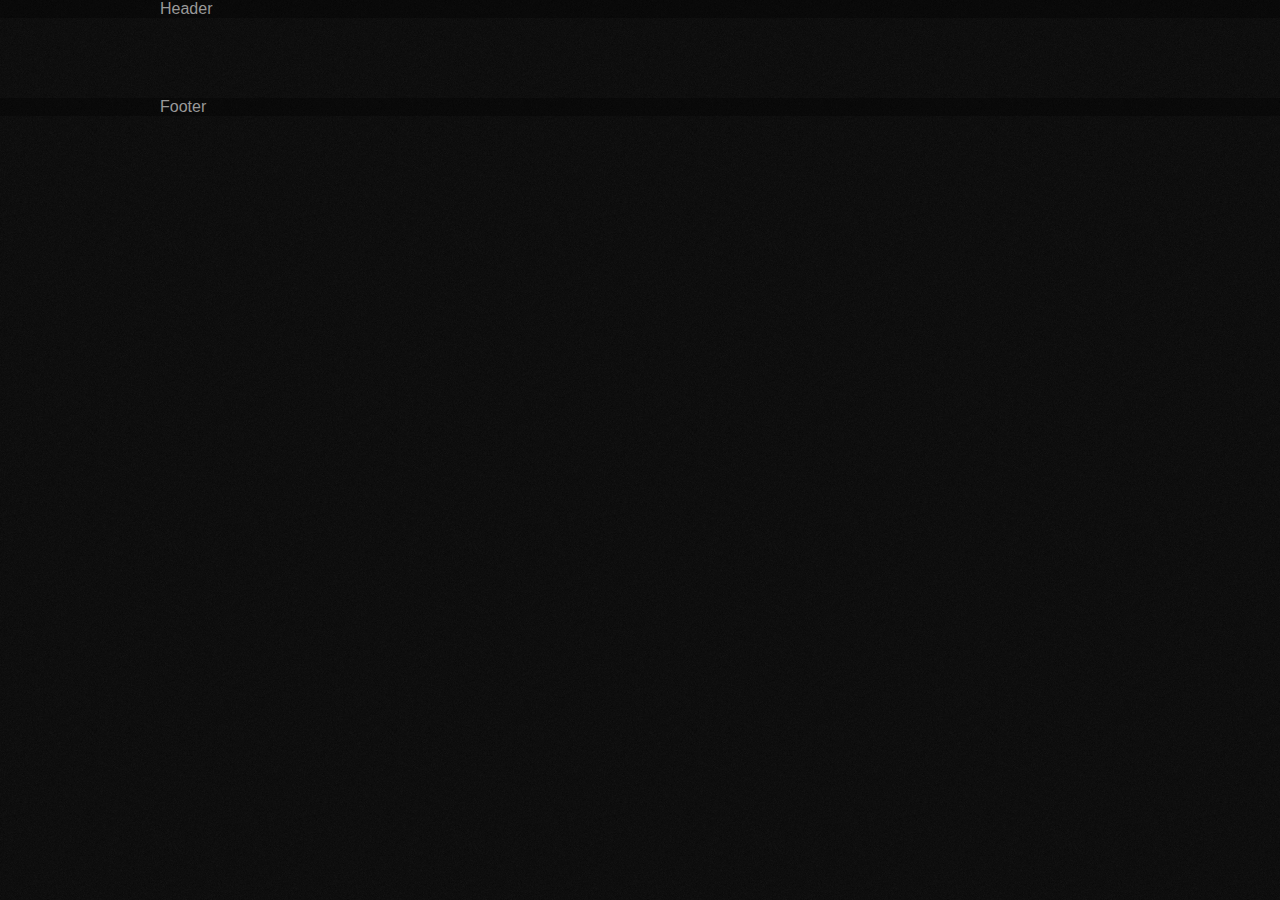
<file: index.html>
<!DOCTYPE html>
<html>
    <head>
        <title>Course</title>
        <meta chaset="utf-8">
        <meta name="viewport" content="width=device-width, initial-scale=1.0"> 
        <link rel="stylesheet" href="style.css">
    </head>
    <body>

        <div class="header">
			<div class="l_wrapper">
                Header
            </div>
        </div>
		
		<div class="contents">
			<div class="l_wrapper">
                		        	
			</div>
		</div>

        <div class="footer">
			<div class="l_wrapper">
                Footer 
            </div>
        </div>

    </body>
</html>
</file>
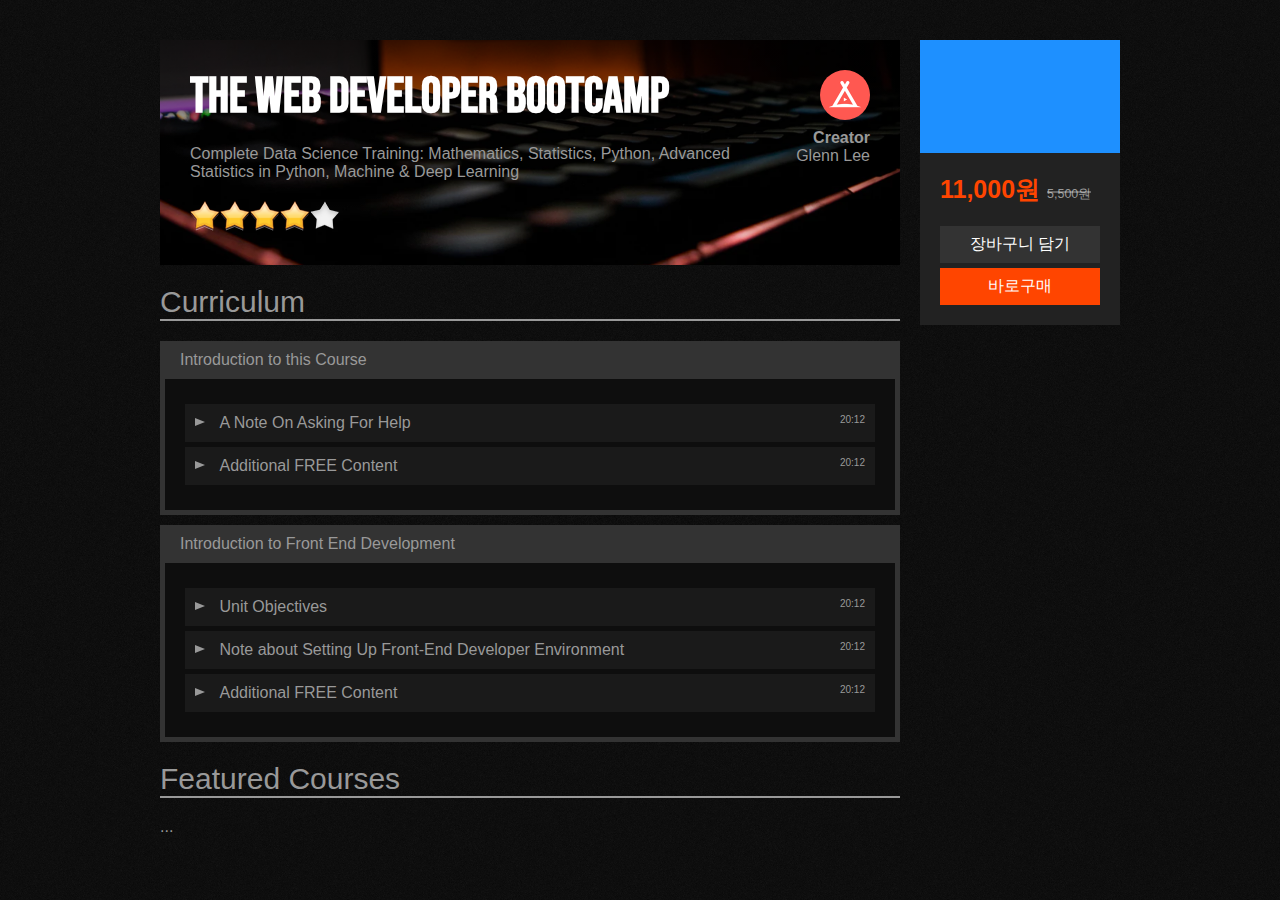
<file: course.html>
<!DOCTYPE html>
<html>
    <head>
        <title>Course | The Web Developer Bootcamp</title>
        <meta chaset="utf-8">
		<link href="https://fonts.googleapis.com/css?family=Bebas+Neue&display=swap" rel="stylesheet">
        <meta name="viewport" content="width=device-width, initial-scale=1.0">
        <link rel="stylesheet" href="style.css">
    </head>
    <body>
		
		<div class="contents">
			<div class="l_wrapper">
				<div class="l_sidebar">
					<div class="checkout clearfix">
						<div class="video">
							<iframe class="video-iframe" src="https://player.vimeo.com/video/374410050?color=5cd7d4&byline=0&portrait=0" width="640" height="360" frameborder="0" allow="autoplay; fullscreen" allowfullscreen></iframe>
						</div>	
						<div class="checkout-section">
							<p class="price">
								11,000원
								<span class="price-discount">
									5,500원
								</span>
							</p>
						</div>
						<div class="checkout-section">
							<a class="button button_block mb_5" href="">
								장바구니 담기
							</a>
							<a class="button button_block button_important" href="">
								바로구매
							</a>
						</div>
						
					</div>	
				</div>
				<div class="l_main">
					<div class="course">
						<div class="course-cover">
							<div class="course-creator">
								<img class="course-creator-logo" src="images/logo.png">
								<div class="course-creator-contents">
									<strong>Creator</strong> Glenn Lee
								</div>
							</div>
							<div class="course-title">
								<h1>The Web Developer Bootcamp</h1>
								<p>Complete Data Science Training: Mathematics, Statistics, Python, Advanced Statistics in Python, Machine & Deep Learning</p>
								<div class="star star_4">4</div>
							</div>
						</div>
						<div class="course-section">
							<h2>Curriculum</h2>
							<div class="course-section-contents">
								
								<ul class="curriculum">
									<li class="curriculum-item clearfix">
										<h3>Introduction to this Course</h3>
										<ul class="curriculum-item-list">
											<li>
												<a class="curriculum-link" href="">
													<span>20:12</span>
													A Note On Asking For Help
												</a>
											</li>	
											<li>
												<a class="curriculum-link" href="">
													<span>20:12</span>
													Additional FREE Content
												</a>
											</li>	
										</ul>
									</li>	
									<li class="curriculum-item clearfix">
										<h3>Introduction to Front End Development</h3>
										<ul class="curriculum-item-list">
											<li>
												<a class="curriculum-link" href="">
													<span>20:12</span>
													Unit Objectives
												</a>
											</li>	
											<li>
												<a class="curriculum-link" href="">
													<span>20:12</span>
													Note about Setting Up Front-End Developer Environment
												</a>
											</li>	
											<li>
												<a class="curriculum-link" href="">
													<span>20:12</span>
													Additional FREE Content
												</a>
											</li>	
										</ul>
									</li>	
								</ul>
								
							</div>
						</div>
						<div class="course-section">
							<h2>Featured Courses</h2>
							<div class="course-section-contents">
								...
							</div>
						</div>
					</div>
				</div>
			</div>
		</div>

    </body>
</html>
</file>
<file: style.css>
/* CSS Reset */
body, p, h1, h2, h3, ul {
	margin: 0;
	padding: 0;
}

li {
	list-style-type: none;	
}

a {
	text-decoration: none;
	color: inherit;
}

/* Typograph */
html {
	font-family: sans-serif;
}

h1, h2, h3, h4, h5, h6 {
	font-weight: normal;
	font-size: 100%;
}

/* Util */
.mb_5 { margin-bottom: 5px; }

/* Layouts */
.l_wrapper {
	max-width: 960px;
	margin: 0 auto;
	padding: 0 20px;
}

.l_sidebar {
	float: right;
	margin-left: 20px;
	width: 200px;
}

.l_main {
	overflow: hidden;
}



/* Commons */
/* 부모와 자식간 마진겹침현상을 해결하기 위한 팁 */
.clearfix:before,
.clearfix:after {
	content: ' ';
	display: table;
}

.star {
	display: inline-block;
}

.star,
.star:before {
    content: ' ';
    width: 150px;
    height: 30px;
    background-image: url(images/star-sprite.png);
    overflow: hidden;
}

.star:before {
    width: 0;
    display: block;
    background-position: left bottom;
}

.star_1:before { width: 20%; }
.star_2:before { width: 40%; }
.star_3:before { width: 60%; }
.star_4:before { width: 80%; }
.star_5:before { width: 100%; }

/* Buttons */
.button {
	background-color: #333;
	color: white;
	padding: 0.5em 1em;
	display: inline-block;	
}

.button_block {
	display: block;
	text-align: center;	
}

.button_important {
	background-color: orangered;
}


/* Components */
body {
	background-image: url(images/bg.png);
	color: #999;
}

.header {
    background-color: rgba(0,0,0,0.3);
}

.contents {
	padding: 40px 0;
}

.checkout {
	background-color: #222;
}

.checkout-section {
	margin: 20px;
}

.video {
	background-color: dodgerblue;	
	padding-top: 56.25%;
	position: relative;
}

.video-iframe {
	position: absolute;
	left: 0;
	top: 0;
	width: 100%;
	height: 100%;
}

.price {
	font-size: 25px;
	font-weight: bold;
	color: orangered;
}

.price-discount {
	font-weight: normal;
	color: #999;
	font-size: 0.5em;
	position: relative;
}

.price-discount:before {
	content: ' ';
	position: absolute;
	left: 0;
	right: 0;
	height: 2px;
	bottom: 0.6em;
	opacity: 0.3;
	background-color: white;
}

.course-cover {
	background-size: cover;
	background-position: center;
	background-image: url(images/cover.png);
	padding: 30px;
	position: relative;
}

.course-cover:after {
	content: ' ';
	position: absolute;
	left: 0;
	right: 0;
	top: 0;
	bottom: 0;
	background: -moz-linear-gradient(top,  rgba(0,0,0,0.65) 0%, rgba(0,0,0,0) 100%);
    background: -webkit-linear-gradient(top,  rgba(0,0,0,0.65) 0%,rgba(0,0,0,0) 100%);
    background: linear-gradient(to bottom,  rgba(0,0,0,0.65) 0%,rgba(0,0,0,0) 100%);
    filter: progid:DXImageTransform.Microsoft.gradient( startColorstr='#a6000000', endColorstr='#00000000',GradientType=0 );
}

.course-creator,
.course-title {
	position: relative;
	z-index: 10;
}

.course-creator {
	float: right;
	margin-left: 10px;
	width: 100px;
	text-align: right;
}

.course-creator-logo {
	width: 50px;
	border-radius: 50%;
}

.course-creator-contents {
	padding: 5px 0;
}

.course-creator-contents strong {
	display: block;
}

.course-title {
	overflow: hidden;
}

.course-title h1 {
	color: white;
	font-size: 50px;
	line-height: 1.1;
	font-weight: bold;
	margin-bottom: 20px;
	text-transform: uppercase;
	font-family: 'Bebas Neue', cursive;
}

.course-title p {
	margin-bottom: 20px;
}


.course-section {
	margin: 20px 0;
}

.course-section h2 {
	font-size: 30px;
	color: #999;
	border-bottom: 2px solid;
	margin-bottom: 20px;
}

.course-section-contents {
	
}

.curriculum {
}

.curriculum-item {
	background-color: #333;
	margin-bottom: 10px;
}

.curriculum-item:last-child {
	margin-bottom: 0;
}

.curriculum-item h3 {
	margin: 10px 20px;
}

.curriculum-item-list {
	background-color: #0e0e0e;
	padding: 20px 0;
	margin: 5px;
}

.curriculum-link {
	background-color: rgba(255,255,255,0.05);
	display: block;
	margin: 5px 20px;
	padding: 10px;
}

.curriculum-link:before {
	content: ' ';
	width: 0;
	height: 0;
	border-width: 4px 10px;
	border-style: solid;
	border-color: transparent transparent transparent currentColor;
	display: inline-block;
	transform: translateY(-2px);
}

.curriculum-link:hover {
	color: white;
}

.curriculum-link span {
	float: right;
	font-size: 10px;
}



.footer {
    background-color: rgba(0,0,0,0.3);
}


/* Mediaqueries */
@media ( max-width: 768px  ) {
	.l_sidebar {
		width: auto;
		float: none;
		margin-left: 0;
	}

} 

@media ( max-width: 480px  ) {
	.course-cover {
		text-align: center;
	}
	.course-creator {
		float: none;
		margin: 0;
		width: auto;
		text-align: center;
	}
	.curriculum-link span {
		display: none;
	}
}
</file>
